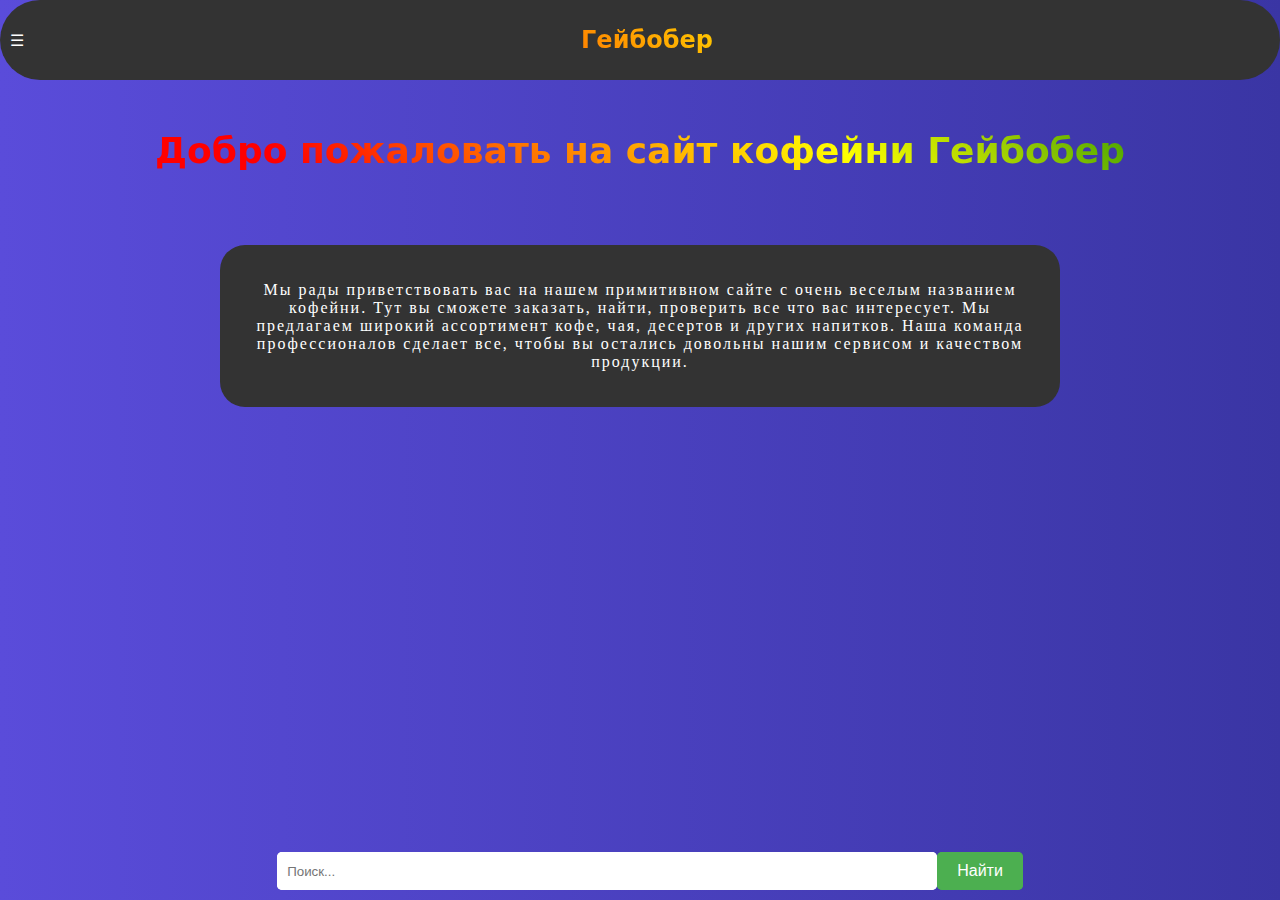
<file: site/index.html>
<!DOCTYPE html>
<html lang="ru">
<head>
    <meta charset="UTF-8">
    <link rel="stylesheet" href="style.css">
    <meta name="viewport" content="width=device-width, initial-scale=1.0">
    <title>Гейбобер</title>
</head>
<body>
    <header>
        <div class="menu-icon">&#9776;</div>
        <h1 class="text-color">Гейбобер</h1>
    </header>

    <nav>
        <a href="Сайт ГейБобра.html">Главная</a>
        <a href="page.html">Ассортимент</a>
        <a href="#drinks">Напитки</a>
        <a href="#coffee">Виды кофе</a>
        <a href="#desserts">Виды десертов</a>
        <a href="about.html">О нас</a>
    </nav>
    
    <main>
        <div id="main" class="text-info">
            <h1>Добро пожаловать на сайт кофейни Гейбобер </h1>
            <main>
              <div id="main" class="text-info">
                <div class="centered-text">
                <p>Мы рады приветствовать вас на нашем примитивном сайте с очень веселым названием кофейни. Тут вы сможете заказать, найти, проверить все что вас интересует. Мы предлагаем широкий ассортимент кофе, чая, десертов и других напитков. Наша команда профессионалов сделает все, чтобы вы остались довольны нашим сервисом и качеством продукции.</p>
                <a href="about.html" class="more-button">Подробнее</a>
              </div>
            </div>
              <div id="assortment" class="search-bar">
                  <input type="text" placeholder="Поиск...">
                  <button>Найти</button>
              </div>
          
              <!-- Остальной контент -->
          </main>
          
        </div>

        <div id="assortment" class="search-bar">
            <input type="text" placeholder="Поиск...">
            <button>Найти</button>
        </div>

        <div id="drinks">
            <!-- Контент для раздела "Напитки" -->
        </div>

        <div id="coffee">
            <!-- Контент для раздела "Виды кофе" -->
        </div>

        <div id="desserts">
            <!-- Контент для раздела "Виды десертов" -->
        </div>

        <div id="about">
            <!-- Контент для раздела "О нас" -->
        </div>
    </main>

    <script>
        // Скрипт для открытия/закрытия меню
        const nav = document.querySelector('nav');
        const menuIcon = document.querySelector('.menu-icon');
        
        menuIcon.addEventListener('click', () => {
          nav.classList.toggle('open');
        });
        
        document.addEventListener('click', (event) => {
          if (!event.target.closest('.menu-icon') && !event.target.closest('nav')) {
            nav.classList.remove('open');
          }
        });
    </script>
</body>
</html>
</file>
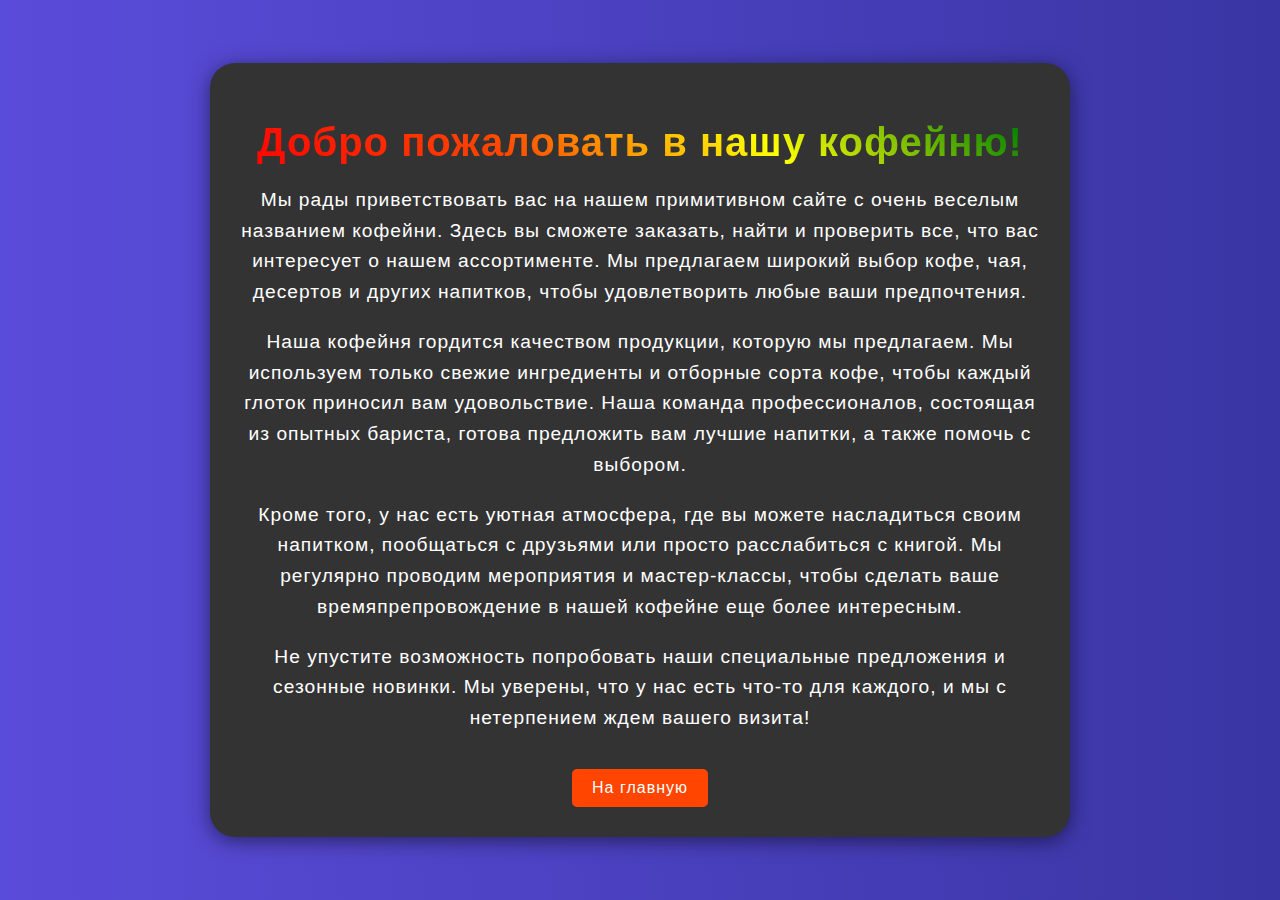
<file: site/about.html>
<!DOCTYPE html>
<html lang="ru">
<head>
    <meta charset="UTF-8">
    <meta name="viewport" content="width=device-width, initial-scale=1.0">
    <title>Гейбобер</title>
    <link rel="stylesheet" href="style2.css">
</head>
<body>
    <div id="main" class="text-info">
        <div class="centered-text">
            <h1>Добро пожаловать в нашу кофейню!</h1>
            <p>Мы рады приветствовать вас на нашем примитивном сайте с очень веселым названием кофейни. Здесь вы сможете заказать, найти и проверить все, что вас интересует о нашем ассортименте. Мы предлагаем широкий выбор кофе, чая, десертов и других напитков, чтобы удовлетворить любые ваши предпочтения.</p>
            <p>Наша кофейня гордится качеством продукции, которую мы предлагаем. Мы используем только свежие ингредиенты и отборные сорта кофе, чтобы каждый глоток приносил вам удовольствие. Наша команда профессионалов, состоящая из опытных бариста, готова предложить вам лучшие напитки, а также помочь с выбором.</p>
            <p>Кроме того, у нас есть уютная атмосфера, где вы можете насладиться своим напитком, пообщаться с друзьями или просто расслабиться с книгой. Мы регулярно проводим мероприятия и мастер-классы, чтобы сделать ваше времяпрепровождение в нашей кофейне еще более интересным.</p>
            <p>Не упустите возможность попробовать наши специальные предложения и сезонные новинки. Мы уверены, что у нас есть что-то для каждого, и мы с нетерпением ждем вашего визита!</p>
            <a href="Сайт ГейБобра.html" class="button">На главную</a>
        </div>
    </div>
</body>
</html>
</file>
<file: site/style.css>
/* Общие стили */
body {
  background: linear-gradient(
    to right,
    #5a4cda,
    #0a1353,
    #0c4988 
  );
  background-size: 500% 500%;
  animation: gradient 15s ease infinite;
}

@keyframes gradient {
  0% {
    background-position: 0% 50%;
  }
  50% {
    background-position: 100% 50%;
  }
  100% {
    background-position: 0% 50%;
  }
}

/* Анимация появления элементов */
@keyframes fadeIn {
  from {
    opacity: 0;
    transform: translateY(-20px);
  }
  to {
    opacity: 1;
    transform: translateY(0);
  }
}

/* Стили для шапки */
header {
  background-color: #333;
  color: #fff;
  padding: 10px;
  display: flex;
  justify-content: space-between;
  align-items: center;
  border-radius: 50px;
  animation: fadeIn 1s ease forwards; /* Применяем анимацию */
}

.menu-icon {
  cursor: pointer;
}

nav {
  position: fixed;
  top: 0;
  left: 0;
  width: 25%; /* Занимает 1/4 ширины сайта */
  height: 100%;
  background-color: #333;
  padding: 20px;
  box-sizing: border-box;
  transform: translateX(-100%); /* Меню изначально скрыто */
  transition: transform 0.3s ease-in-out; /* Анимация при открытии/закрытии */
}

nav.open {
  transform: translateX(0); /* Меню открыто */
}

nav a {
  display: block;
  color: #fff;
  text-decoration: none;
  padding: 10px 0;
}

nav a:hover {
  color: #ccc;
}

/* Стили для контента */
main {
  padding: 10px;
}

.search-bar {
  position: fixed;
  bottom: 0;
  left: 0;
  width: 100%;
  padding: 10px;
  display: flex;
  justify-content: center;
  z-index: 999; /* Обеспечивает, что блок будет поверх других элементов */
  animation: fadeIn 1s ease forwards; /* Применяем анимацию */
}

.search-bar input {
  width: 50%;
  padding: 10px;
  border: none;
  border-radius: 5px;
}

.search-bar button {
  background-color: #4CAF50;
  color: #fff;
  border: none;
  padding: 10px 20px;
  text-align: center;
  text-decoration: none;
  display: inline-block;
  font-size: 16px;
  border-radius: 5px;
  cursor: pointer;
  outline: none;
  transition: all 0.3s ease-in-out;
}

.search-bar button:hover {
  transform: translateY(-3px);
  background-color: #264b28;
}

h1.text-color {
  font-family: system-ui, -apple-system, BlinkMacSystemFont, 'Segoe UI', Roboto, Oxygen, Ubuntu, Cantarell, 'Open Sans', 'Helvetica Neue', sans-serif;
  font-size: 24px;
  text-align: center;
  width: 100%;
  cursor: pointer;
  
  /* Применяем градиент к тексту */
  background-image: linear-gradient(
    45deg,
    #ff0000 0%,
    #ff4500 16.67%,
    #ffff00 33.33%,
    #008000 50%,
    #00bfff 66.67%,
    #0000ff 83.33%,
    #800080 100%
  );
  background-size: 200% auto;
  background-clip: text;
  -webkit-background-clip: text;
  -webkit-text-fill-color: transparent;
  
  /* Анимируем градиент */
  animation: rainbow 10s ease infinite, fadeIn 1s ease forwards; /* Добавляем анимацию появления */
}

@keyframes rainbow {
  to {
    background-position: 200% center;
  }
}

.text-info {
  text-align: center;
  margin: 40px 0;
}

.text-info h1 {
  font-family: system-ui, -apple-system, BlinkMacSystemFont, 'Segoe UI', Roboto, Oxygen, Ubuntu, Cantarell, 'Open Sans', 'Helvetica Neue', sans-serif;
  font-size: 36px;
  font-weight: bold;
  
  /* Применяем градиент к тексту */
  background-image: linear-gradient(
    45deg,
    #ff0000 11%,
    #ff4500 16.67%,
    #ffff00 33.33%,
    #008000 50%,
    #00bfff 66.67%,
    #0000ff 83.33%,
    #800080 100%
  );
  background-size: 200% auto;
  background-clip: text;
  -webkit-background-clip: text;
  -webkit-text-fill-color: transparent;
  
  /* Анимируем градиент */
  animation: rainbow 7s ease infinite, fadeIn 1s ease forwards; /* Добавляем анимацию появления */
}

.text-info i {
  color: #ffffff;
  font-style: italic;
}

.text-info .centered-text {
  background-color: #333;
  color: #ffffff;
  padding: 20px;
  text-align: center;
  letter-spacing: 2px;
  max-width: 800px;
  margin: 0 auto;
  border-radius: 25px;
  position: relative;
  overflow: hidden;
  animation: fadeIn 1s ease forwards; /* Применяем анимацию */
}

.text-info .centered-text::before {
  content: "";
  position: absolute;
  top: 0;
  left: 0;
  width: 100%;
  height: 100%;
  background-color: rgba(0, 0, 0, 0.5);
  backdrop-filter: blur(10px);
  opacity: 0;
  transition: opacity 0.3s ease-in-out;
}

.text-info .centered-text:hover::before {
  opacity: 1;
}

.text-info .centered-text .more-button {
  position: absolute;
  top: 50%;
  left: 50%;
  transform: translate(-50%, -50%);
  background-color: #4CAF50;
  color: #fff;
  padding: 10px 20px;
  text-decoration: none;
  border-radius: 5px;
  opacity: 0;
  transition: opacity 0.3s ease-in-out;
}

.text-info .centered-text:hover .more-button {
  opacity: 1;
}

/* Добавьте этот код в ваш основной CSS файл */
html, body {
  height: 100%;
  margin: 0;
  padding: 0;
  overflow: hidden;
}

.content-wrapper {
  height: 100%;
  overflow-y: auto;
}
</file>
<file: site/style2.css>
/* Общие стили */
body {
    font-family: Arial, sans-serif;
    margin: 0;
    padding: 0;
    background: linear-gradient(
        to right,
        #5a4cda,
        #0a1353,
        #0c4988 
    );
    background-size: 500% 500%;
    animation: gradient 15s ease infinite;
}

@keyframes gradient {
    0% {
        background-position: 0% 50%;
    }
    50% {
        background-position: 100% 50%;
    }
    100% {
        background-position: 0% 50%;
    }
}

/* Анимация появления */
@keyframes fadeIn {
    from {
        opacity: 0;
        transform: translateY(20px);
    }
    to {
        opacity: 1;
        transform: translateY(0);
    }
}

#main {
    display: flex;
    justify-content: center;
    align-items: center;
    height: 100vh;
}

.text-info .centered-text {
    background-color: #333;
    color: #ffffff;
    padding: 30px;
    text-align: center;
    letter-spacing: 1px;
    max-width: 800px;
    margin: 0 auto;
    border-radius: 25px;
    box-shadow: 0 4px 20px rgba(0, 0, 0, 0.5);
    animation: fadeIn 1s ease forwards; /* Добавлена анимация */
}

.text-info h1 {
    font-size: 2.5em;
    margin-bottom: 20px;
    background-image: linear-gradient(
        45deg,
        #ff0000 0%,
        #ff4500 16.67%,
        #ffff00 33.33%,
        #008000 50%,
        #00bfff 66.67%,
        #0000ff 83.33%,
        #800080 100%
    );
    background-size: 200% auto;
    background-clip: text;
    -webkit-background-clip: text;
    -webkit-text-fill-color: transparent;
    animation: rainbow 10s ease infinite;
}

@keyframes rainbow {
    to {
        background-position: 200% center;
    }
}

.text-info p {
    font-size: 1.2em;
    line-height: 1.6;
    margin-bottom: 15px;
    animation: fadeIn 1s ease forwards; /* Добавлена анимация */
    animation-delay: 0.5s; /* Задержка для текста */
}

/* Стили для кнопки */
.button {
    display: inline-block;
    margin-top: 20px;
    padding: 10px 20px;
    background-color: #ff4500;
    color: #fff;
    text-decoration: none;
    border-radius: 5px;
    transition: transform 0.3s ease, background-color 0.3s ease;
    animation: fadeIn 1s ease forwards; /* Добавлена анимация */
    animation-delay: 1s; /* Задержка для кнопки */
}

.button:hover {
    transform: translateY(-5px);
    background-color: #ff6347;
}

/* Добавьте этот код в ваш основной CSS файл */
html, body {
    height: 100%;
    margin: 0;
    padding: 0;
    overflow: hidden;
}
  
.content-wrapper {
    height: 100%;
    overflow-y: auto;
    -webkit-overflow-scrolling: touch;
}
</file>
